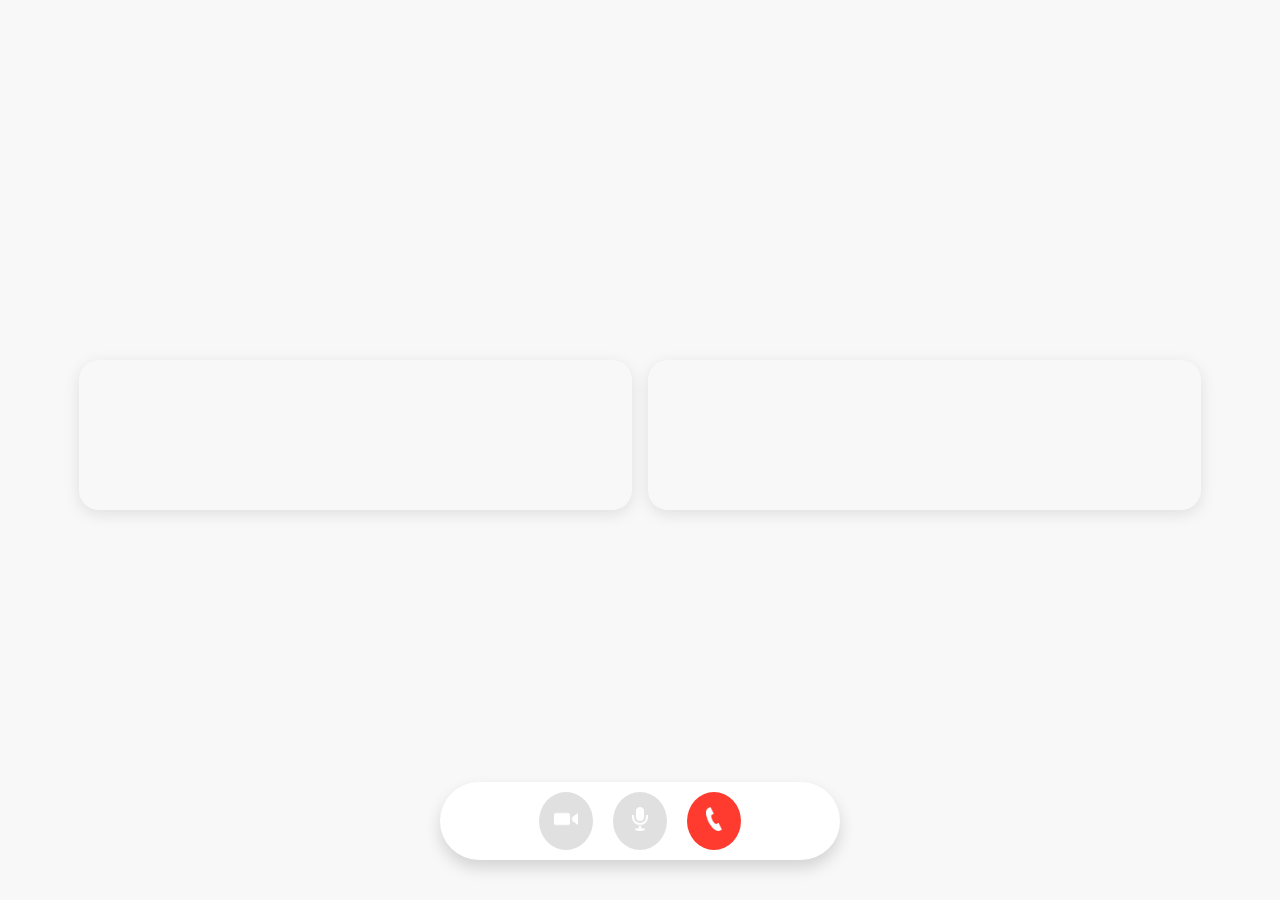
<file: index.html>
<!DOCTYPE html>
<html lang="en">

<head>
    <meta charset='utf-8'>
    <meta http-equiv='X-UA-Compatible' content='IE=edge'>
    <title>PeerChat</title>
    <meta name='viewport' content='width=device-width, initial-scale=1'>
    <link rel='stylesheet' href='main.css'>
</head>

<body>

    <div id="videos" class="video-container">
        <video class="video-player" id="user-1" autoplay playsinline></video>
        <video class="video-player" id="user-2" autoplay playsinline></video>
    </div>

    <div id="controls">
        <div class="control-container" id="camera-btn">
            <img src="icons/camera.png" alt="Camera Toggle" />
        </div>
        <div class="control-container" id="mic-btn">
            <img src="icons/mic.png" alt="Microphone Toggle" />
        </div>
        <a href="lobby.html">
            <div class="control-container" id="leave-btn">
                <img src="icons/phone.png" alt="Leave Call" />
            </div>
        </a>
    </div>

    <script src='agora-rtm-sdk-1.5.1.js'></script>
    <script src='main.js'></script>
</body>

</html>
<!--<!DOCTYPE html>
<html>
<head>
    <meta charset='utf-8'>
    <meta http-equiv='X-UA-Compatible' content='IE=edge'>
    <title>PeerChat</title>
    <meta name='viewport' content='width=device-width, initial-scale=1'>
    <link rel='stylesheet' type='text/css' media='screen' href='main.css'>
</head>
<body>

    <div id="videos">
        <video class="video-player" id="user-1" autoplay playsinline></video>
        <video class="video-player" id="user-2" autoplay playsinline></video>
    </div>  
</body>

<div id="controls">

    <div class="control-container" id="camera-btn">
        <img src="icons/camera.png" />
    </div>

    <div class="control-container" id="mic-btn">
        <img src="icons/mic.png" />
    </div>

    <a href="lobby.html">
        <div class="control-container" id="leave-btn">
            <img src="icons/phone.png" />
        </div>
    </a>

</div>


<script src='agora-rtm-sdk-1.5.1.js'></script>
<script src='main.js'></script>
</html>
</file>
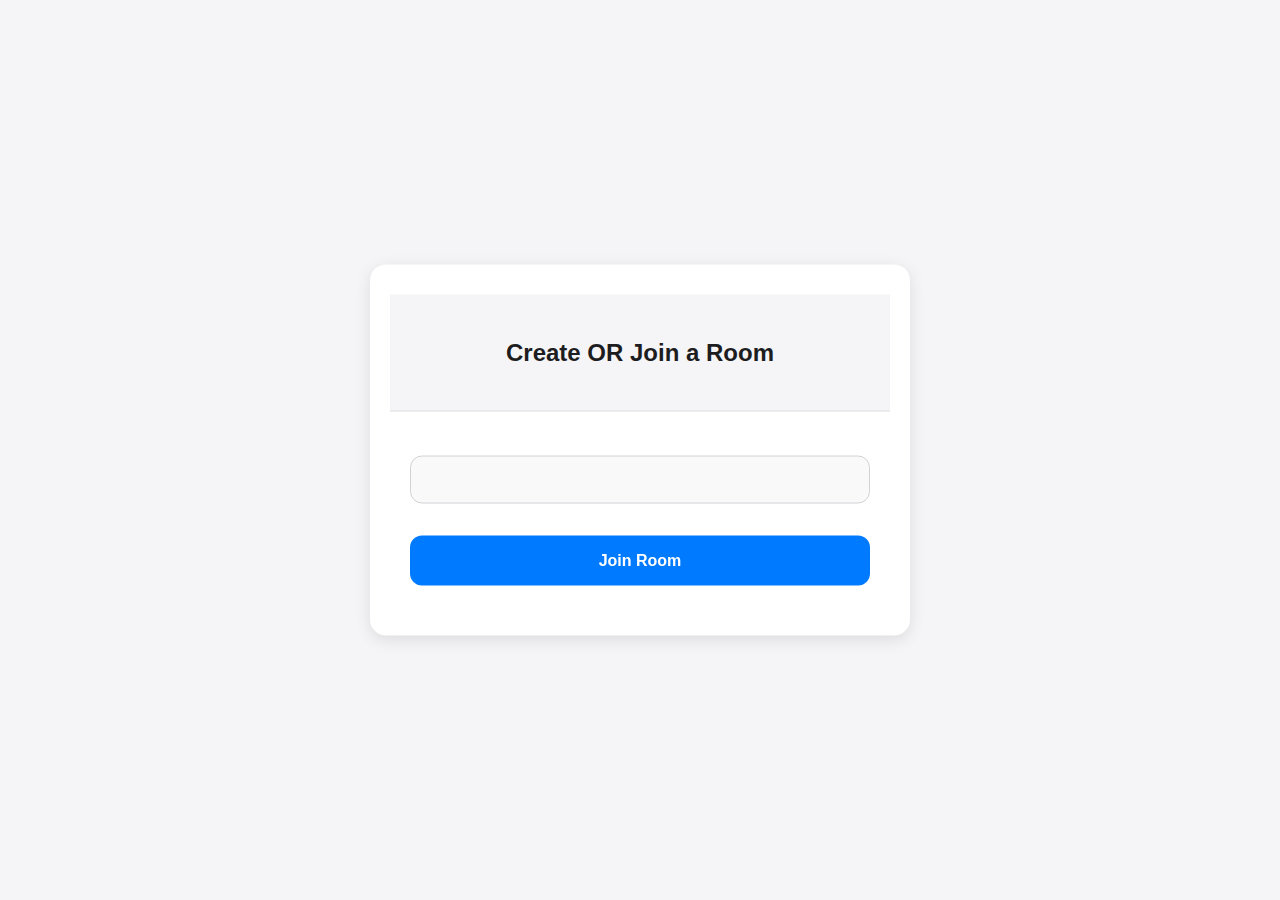
<file: lobby.html>
<!DOCTYPE html>
<html>
<head>
    <meta charset='utf-8'>
    <meta http-equiv='X-UA-Compatible' content='IE=edge'>
    <title>WebRTC</title>
    <meta name='viewport' content='width=device-width, initial-scale=1'>
    <link rel='stylesheet' type='text/css' media='screen' href='lobby.css'>
</head>
<body>
    <main id="lobby-container">
        <div id="form-container">
            <div id="form__container__header">
                <p>Create OR Join a Room</p>
            </div>

            <div id="form__content__wrapper">
                <form id="join-form">
                    <input type="text" name="invite_link" required/>
                    <input type="submit" value="Join Room" />
                </form>
            </div>
        </div>
    </main>
</body>

<script>
    let form = document.getElementById('join-form');

    form.addEventListener('submit', (e) => {
        e.preventDefault();
        let inviteCode = e.target.invite_link.value;
        window.location = `index.html?room=${inviteCode}`; // Use 'room' here
    });
</script>

</html>
</file>
<file: main.css>
/* General Styles */
* {
    margin: 0;
    padding: 0;
    box-sizing: border-box;
}

body {
    font-family: -apple-system, BlinkMacSystemFont, "Segoe UI", Roboto, Helvetica, Arial, sans-serif;
    background-color: #f8f8f8;
    color: #1d1d1f;
    display: flex;
    flex-direction: column;
    align-items: center;
    justify-content: center;
    min-height: 100vh;
}

/* Video Container */
.video-container {
    display: flex;
    justify-content: space-evenly;
    width: 90%;
    max-width: 1200px;
    margin-bottom: 30px;
}

.video-player {
    width: 48%;
    border-radius: 20px;
    box-shadow: 0 4px 16px rgba(0, 0, 0, 0.1);
}

/* Controls Container */
#controls {
    display: flex;
    justify-content: center;
    gap: 20px;
    position: fixed;
    bottom: 40px;
    width: 100%;
    max-width: 400px;
    background-color: #ffffff;
    padding: 10px;
    border-radius: 50px;
    box-shadow: 0px 8px 16px rgba(0, 0, 0, 0.15);
    z-index: 1000;
}

/* Control Buttons */
.control-container {
    background-color: #e0e0e0;
    padding: 15px;
    border-radius: 50%;
    cursor: pointer;
    transition: background-color 0.3s ease, transform 0.3s ease;
}

.control-container:hover {
    background-color: #007aff;
    transform: scale(1.1);
}

.control-container img {
    width: 24px;
    height: 24px;
}

/* Specific Buttons Styling */
#camera-btn.active {
    background-color: #007aff;
}

#mic-btn.active {
    background-color: #007aff;
}

#leave-btn {
    background-color: #ff3b30;
}

#leave-btn:hover {
    background-color: #ff2d23;
}

/* Responsive Styling */
@media (max-width: 768px) {
    .video-container {
        flex-direction: column;
        align-items: center;
    }

    .video-player {
        width: 90%;
        margin-bottom: 20px;
    }

    #controls {
        bottom: 20px;
        padding: 8px;
        gap: 15px;
    }

    .control-container img {
        width: 20px;
        height: 20px;
    }
}
/**{
    margin: 0;
    padding: 0;
    box-sizing: border-box;
}

#videos{
    display: grid;
    grid-template-columns: 1fr;
    height:100vh;
    overflow:hidden;
}

.video-player{
    background-color: black;
    width: 100%;
    height: 100%;
    object-fit:cover;
}

#user-2{
    display: none;
}

.smallFrame{
    position: fixed;
    top: 20px;
    left: 20px;
    height: 170px;
    width: 300px;
    border-radius: 5px;
    border:2px solid #b366f9;
    -webkit-box-shadow: 3px 3px 15px -1px rgba(0,0,0,0.77);
    box-shadow: 3px 3px 15px -1px rgba(0,0,0,0.77);
    z-index: 999;
}


#controls{
    position: fixed;
    bottom: 20px;
    left: 50%;
    transform:translateX(-50%);
    display: flex;
    gap: 1em;
}

.control-container{
  background-color: rgb(179, 102, 249, .9);
  padding: 20px;
  border-radius: 50%;
  display: flex;
  justify-content: center;
  align-items: center;
  cursor: pointer;
}

.control-container img{
    height: 30px;
    width: 30px;
}

#leave-btn{
    background-color: rgb(255,80,80, 1);
}

@media screen and (max-width:600px) {
        .smallFrame{
            height: 80px;
            width: 120px;
        }

        .control-container img{
            height: 20px;
            width: 20px;
        }
}
</file>
<file: lobby.css>
body {
  background-color: #f5f5f7; /* Light grey background */
  color: #1d1d1f; /* Almost black text */
  font-family: -apple-system, BlinkMacSystemFont, "Segoe UI", Roboto, Helvetica, Arial, sans-serif;
  margin: 0;
  padding: 0;
}

#form-container {
  width: 90%;
  max-width: 500px;
  border-radius: 16px; /* Softer, more rounded corners */
  background-color: #ffffff;
  position: fixed;
  top: 50%;
  left: 50%;
  transform: translate(-50%, -50%);
  box-shadow: 0px 4px 16px rgba(0, 0, 0, 0.1); /* Soft shadow for a floating effect */
  padding: 30px 20px; /* Spacious padding inside the form */
  text-align: center;
}

#form__container__header {
  padding: 20px;
  background-color: #f5f5f7; /* Slightly darker background for the header */
  margin: 0;
  font-size: 24px;
  font-weight: 600; /* Bold header text */
  color: #1d1d1f;
  border-bottom: 1px solid #e0e0e0; /* Subtle separator line */
}

#form__content__wrapper {
  padding: 20px;
}

input {
  box-sizing: border-box;
  color: #1d1d1f;
  width: 100%;
  margin: 0;
  border: 1px solid #d2d2d7; /* Subtle border for inputs */
  border-radius: 12px;
  padding: 14px 20px;
  font-size: 16px;
  background-color: #f9f9f9; /* Light background for inputs */
  margin-top: 24px;
  transition: background-color 0.2s ease, border 0.2s ease;
}

input:focus {
  outline: none;
  background-color: #fff; /* Brighter background on focus */
  border: 1px solid #007aff; /* Blue border on focus */
}

input[type='submit'] {
  background-color: #007aff; /* Apple-style blue */
  color: #fff;
  font-weight: 600;
  border: none;
  padding: 16px;
  margin-top: 32px;
  transition: background-color 0.2s ease;
  cursor: pointer;
}

input[type='submit']:hover {
  background-color: #005bb5; /* Darker blue on hover */
}

input[type='submit']:active {
  background-color: #004494; /* Even darker blue on click */
}

@media (max-width: 600px) {
  #form-container {
      width: 90%;
      padding: 20px;
  }
}
/*body{
    background-color: #1a1a1a;
    color: #fff;
}

#form-container{
    width: 90%;
    max-width: 600px;
    border-radius: 10px;
    background-color: #262625;
    position: fixed;
    top: 50%;
    left: 50%;
    transform: translate(-50%, -50%);
}


#form__container__header {
    border-radius: 10px 10px 0 0;
    padding: 30px;
    text-align: center;
    background-color: #363739;
    margin: 0;
    font-size: 18px;
    font-size: 300;
    line-height: 0;
  }

  #form__content__wrapper{
    padding: 20px;
}

input {
    box-sizing: border-box;
    color: #fff;
    width: 100%;
    margin: 0;
    border: none;
    border-radius: 5px;
    padding: 16px 20px;
    font-size: 15px;
    background-color: #3f434a;
    margin-top: 32px;
  }
 
 
  input[type='submit'] {
    background-color: #845695;
 
  }
</file>
